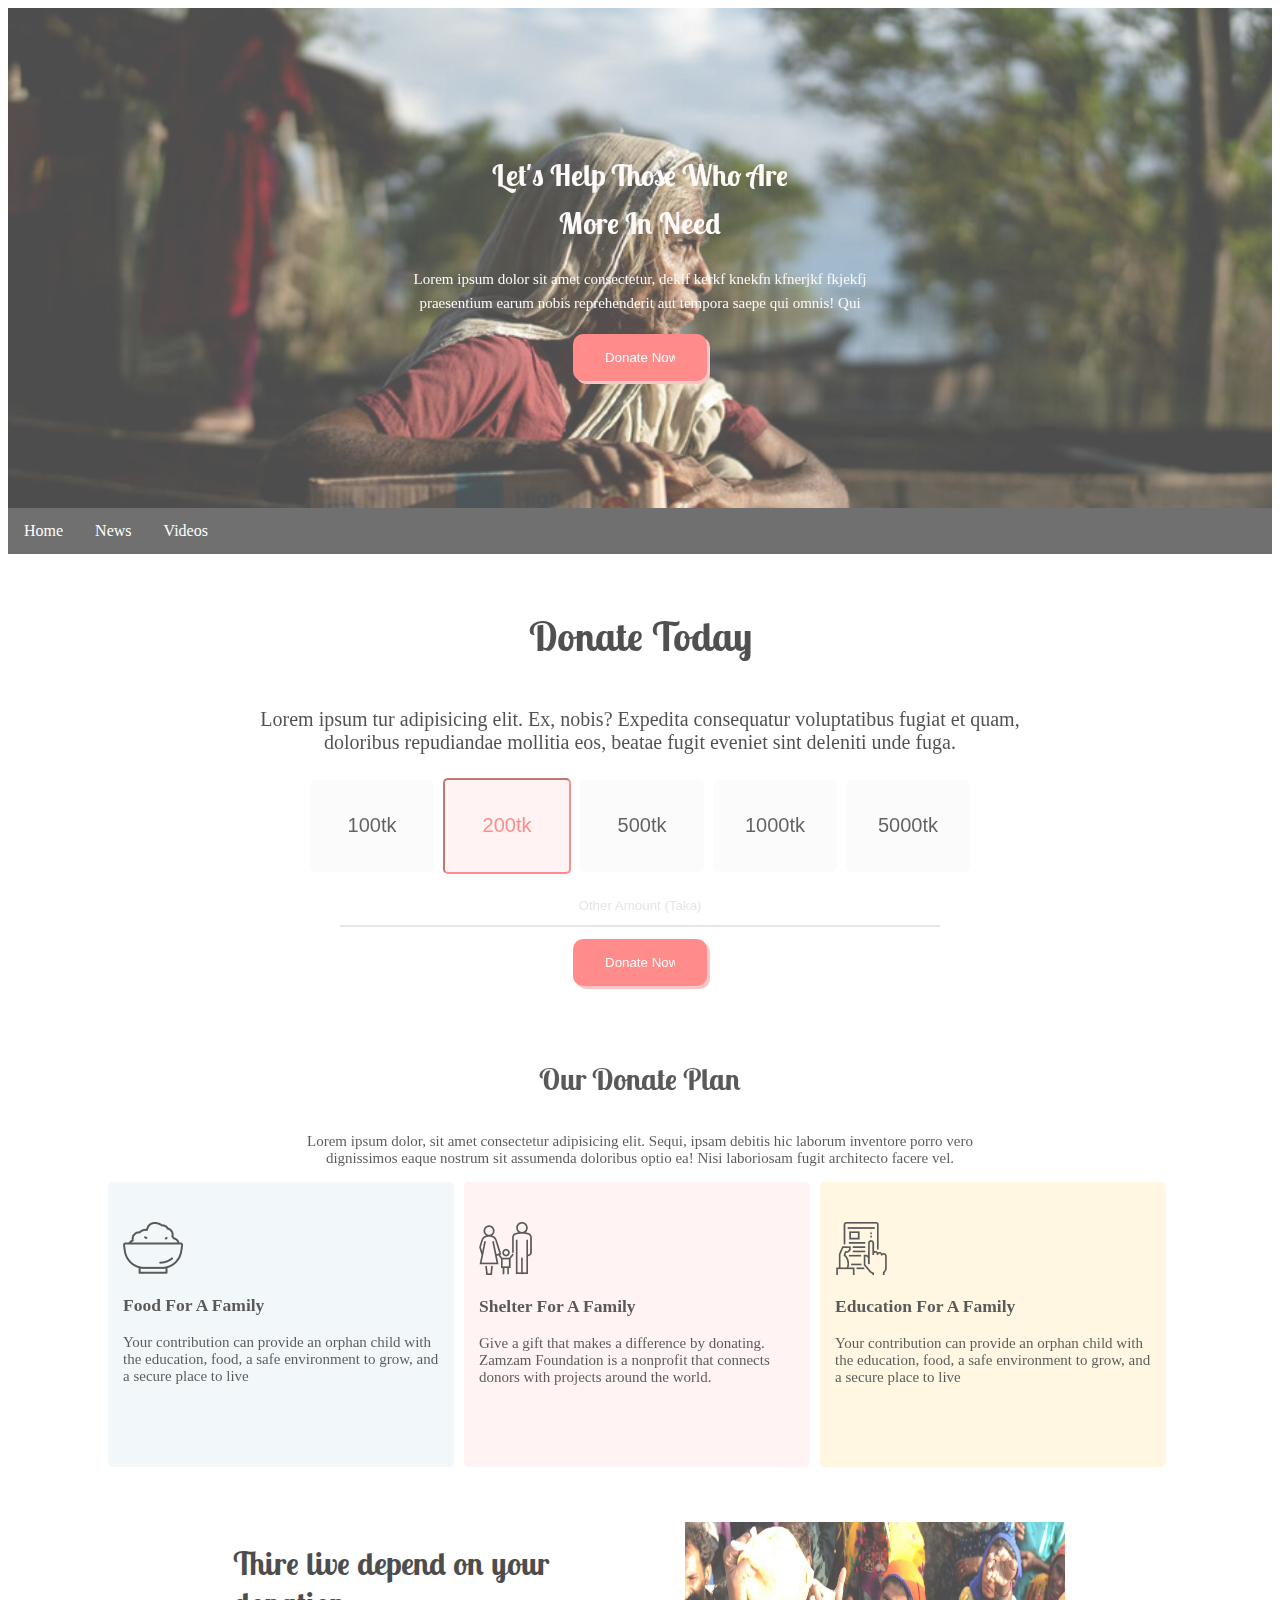
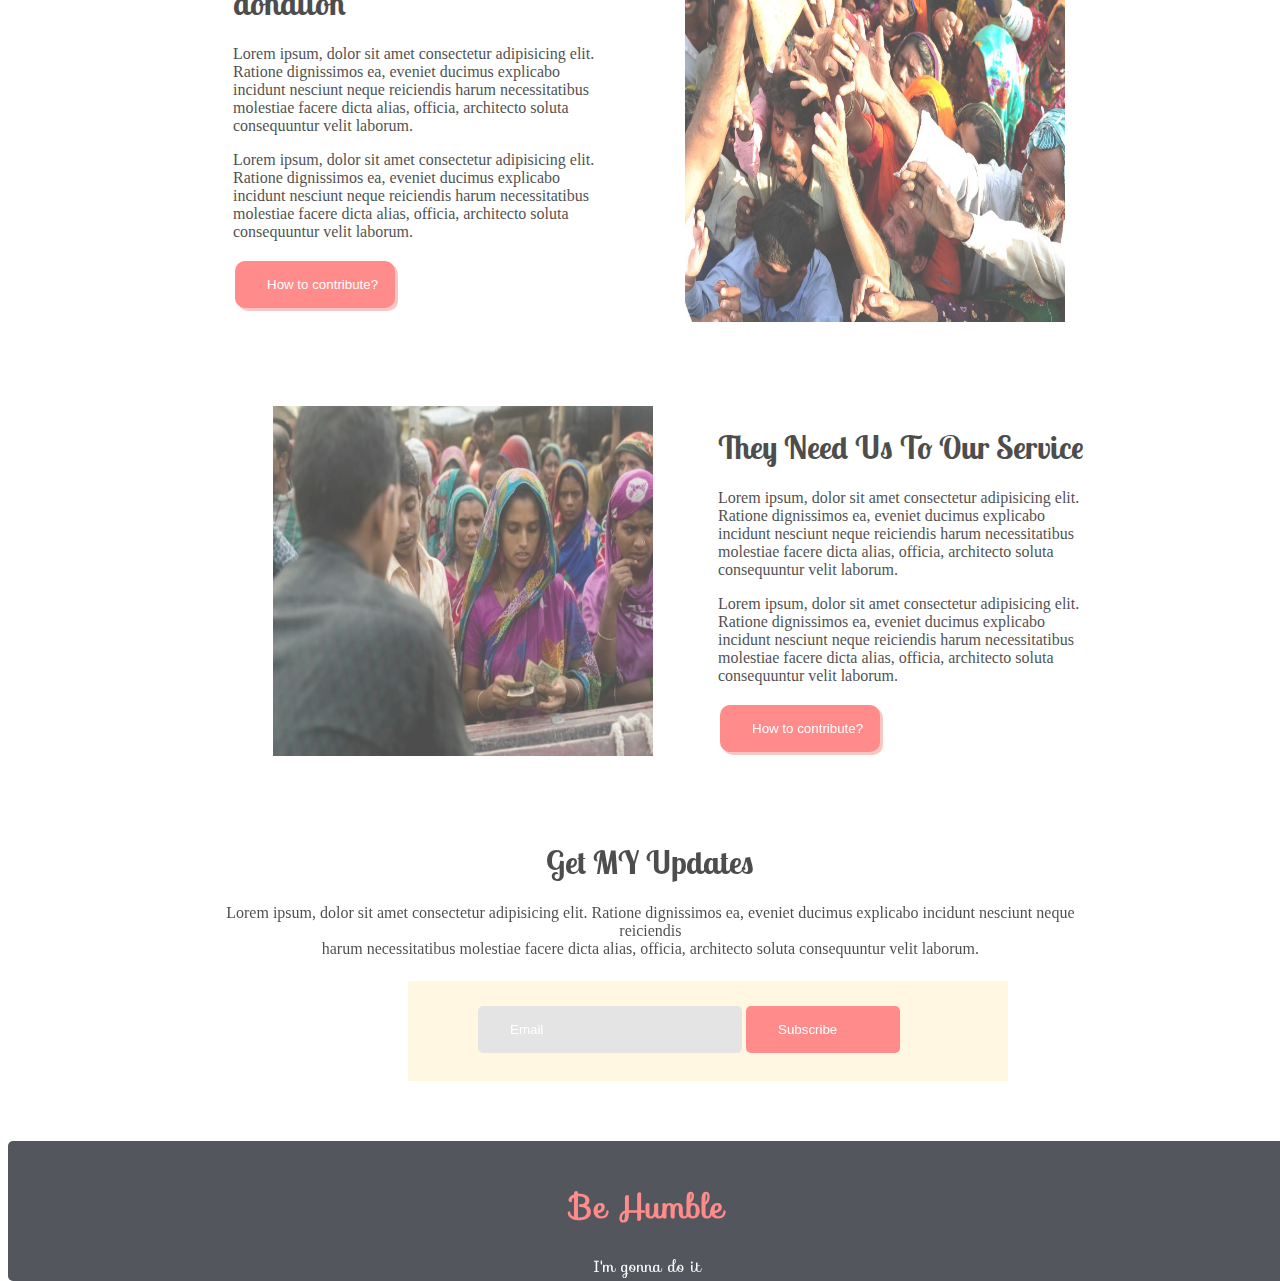
<file: index.html>
<!DOCTYPE html>
<html lang="en">
<head>
    <meta charset="UTF-8">
    <meta http-equiv="X-UA-Compatible" content="IE=edge">
    <meta name="viewport" content="width=device-width, initial-scale=1.0">
    <title>Document</title>
    <link rel="stylesheet" href="style.css">
    <link rel="preconnect" href="https://fonts.googleapis.com">
    <link rel="preconnect" href="https://fonts.gstatic.com" crossorigin>
    <link href="https://fonts.googleapis.com/css2?family=Libre+Baskerville&family=Lobster+Two&display=swap" rel="stylesheet">
    <link rel="stylesheet" href="https://fonts.googleapis.com/css?family=Sofia">
    <link rel="preconnect" href="https://fonts.googleapis.com">
    <link rel="preconnect" href="https://fonts.gstatic.com" crossorigin>
    <link href="https://fonts.googleapis.com/css2?family=Anton&family=Libre+Baskerville&family=Lobster+Two&display=swap" rel="stylesheet">

</head>
<body>
    <!--- web page header-->
    <div class="bigimg">

        <div class="ovarlay">
            <header>
                <h1 style="font-family: 'Libre Baskerville', serif;
                font-family: 'Lobster Two', cursive;"> Let's Help Those Who Are </br>More In Need</h1>
                <p>Lorem ipsum dolor sit amet consectetur, deklf kerkf knekfn kfnerjkf fkjekfj 
                </br>praesentium earum nobis reprehenderit aut tempora saepe qui omnis! Qui</p>
                <input type="Donate Now" value="Donate Now">
            </header>
        </div>

      <!-- Manu/navbar-->  
   <div class="navebar"> 
    <ul>
    <li><a href="#home">Home</a></li>
    <li><a href="#news">News</a></li>
    <li class="dropdown">
        <a href="javascript:void(0)" class="dropbtn">Videos</a>
        <div class="dropdown-content">
        <a href="www.youtube.com">Video 1</a>
        <a href="https://youtu.be/YNvXLyhjUQo">video 2</a>
        <a href="https://youtu.be/YRhi0DAPC6I">Video 3</a>
      </div>
    </li>
  </ul>
      <!-- Donate section-->
        <div class="do-to">
            <h1 style="font-family: 'Anton', sans-serif;
            font-family: 'Libre Baskerville', serif;
            font-family: 'Lobster Two', cursive;">Donate Today</h1>
            <p>Lorem ipsum tur adipisicing elit. Ex, nobis? Expedita consequatur voluptatibus fugiat et quam,</br>
                  doloribus repudiandae mollitia eos, beatae fugit eveniet sint deleniti unde fuga.</p>
        <!--Amount section-->
                  <div class="bbox">
                    <input type="Taka" value="100tk">
                    <input type="HTaka" value="200tk" style="background-color: #FFEEEE;">
                    <input type="Taka" value="500tk">
                    <input type="Taka" value="1000tk">
                    <input type="Taka" value="5000tk">
                </div>
                <!-- Other amaunt and batton -->
                    <div class="textfrom">
                        <form>
                            <label for="fname"></label>
                            <input type="text" id="fname" name="fname" value="Other Amount (Taka)">
                            
                          </form>
                    </div>

                    <div class="DoNow">
                        <input type="Donate Now" value="Donate Now">
                    </div>

            </div>

            <div class="plan">
                <h1 style="font-family: 'Anton', sans-serif;
                font-family: 'Libre Baskerville', serif;
                font-family: 'Lobster Two', cursive;">Our Donate Plan</h1>
                <p>Lorem ipsum dolor, sit amet consectetur adipisicing elit. Sequi, ipsam debitis hic laborum inventore porro vero</br>
                     dignissimos eaque nostrum sit assumenda doloribus optio ea! Nisi laboriosam fugit architecto facere vel.</p>
                    
              <section>
        <!--box section-->
                <div class="box1" s>
                    <img src="img/15.png" >
                    <h3>Food For A Family</h3>
                  <div>Your contribution can provide an orphan child with the education, food, a safe environment to grow, and a secure place to live</div>
                </div>
                
                <div class="box2">
                    <img src="img/16.png" alt="">
                    <h3>Shelter For A Family</h3>
                <div> Give a gift that makes a difference by donating. Zamzam Foundation is a nonprofit that connects donors with projects around the world.</div>
                </div>
                
                <div class="box3">
                    <img src="img/17.png" alt="">
                    <h3>Education For A Family</h3>
                    <div>Your contribution can provide an orphan child with the education, food, a safe environment to grow, and a secure place to live</div>
                </div>
            

              </section>  
              
            </div>  
            <!--pictur ar text section-->
            <div class="pic-para">
                <div class="text">
                    <h1 style="font-family: 'Libre Baskerville', serif;
                    font-family: 'Lobster Two', cursive;">Thire live depend on your donation</h1>
                    <p>Lorem ipsum, dolor sit amet consectetur adipisicing elit. Ratione dignissimos ea, eveniet ducimus explicabo incidunt nesciunt neque reiciendis harum necessitatibus molestiae facere dicta alias, officia, architecto soluta consequuntur velit laborum.</p>
                    <p>Lorem ipsum, dolor sit amet consectetur adipisicing elit. Ratione dignissimos ea, eveniet ducimus explicabo incidunt nesciunt neque reiciendis harum necessitatibus molestiae facere dicta alias, officia, architecto soluta consequuntur velit laborum.</p>
                
                    <input type="button" value="How to contribute?">
                </div>

                <div class="pic1">
                    <img src="img/1.jpg" width="380px" height="400px" >
                </div>
            </div>

            <!--pictur and Text2-->
            <div class="para-pic">

                <div class="pic2">
                    <img src="img/14.jpg" width="380px" height="350px" >
                </div>

                <div class="text2">
                    <h1 style="font-family: 'Libre Baskerville', serif;
                    font-family: 'Lobster Two', cursive;">They Need Us To Our Service</h1>
                    <p>Lorem ipsum, dolor sit amet consectetur adipisicing elit. Ratione dignissimos ea, eveniet ducimus explicabo incidunt nesciunt neque reiciendis harum necessitatibus molestiae facere dicta alias, officia, architecto soluta consequuntur velit laborum.</p>
                    <p>Lorem ipsum, dolor sit amet consectetur adipisicing elit. Ratione dignissimos ea, eveniet ducimus explicabo incidunt nesciunt neque reiciendis harum necessitatibus molestiae facere dicta alias, officia, architecto soluta consequuntur velit laborum.</p>
                
                    <input type="button" value="How to contribute?">
                </div>

               
            </div>

            <!--text-->
            <div class="text3">
                <h1 style="font-family: 'Anton', sans-serif;
                font-family: 'Libre Baskerville', serif;
                font-family: 'Lobster Two', cursive;">Get MY Updates</h1>
                <p>Lorem ipsum, dolor sit amet consectetur adipisicing elit. Ratione dignissimos ea, eveniet ducimus explicabo incidunt nesciunt neque reiciendis </br>
                    harum necessitatibus molestiae facere dicta alias, officia, architecto soluta consequuntur velit laborum.</p>
           
        </div>

        </div>
        
        <!--Email and subscribe-->
        <div class="Sharcebox">
            <div class="relative">

                <input type="Email" value="Email">
                <input type="Subscribe" value="Subscribe">
                
              </div>
              
        </div>
        <!--Footer-->
        <div class="Footer">
            <h1>Be Humble</h1>
            <p style="color:#ffffff ;">I'm gonna do it</p>
           
            </div>
       

</body>
</html>
</file>
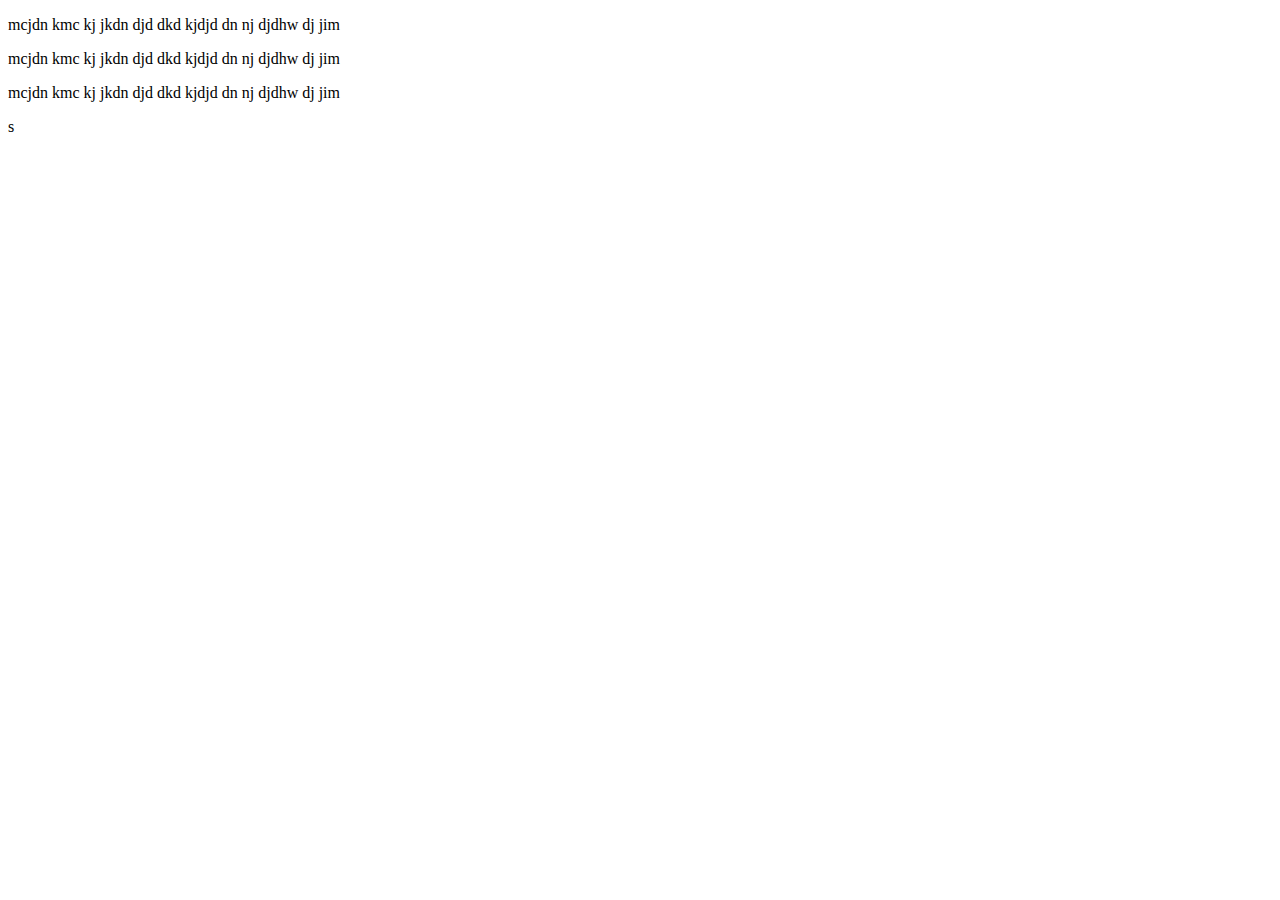
<file: sadia.html>
<!DOCTYPE html>
<html lang="en">
<head>
    <meta charset="UTF-8">
    <meta http-equiv="X-UA-Compatible" content="IE=edge">
    <meta name="viewport" content="width=device-width, initial-scale=1.0">
    <title>Document</title>
</head>
<body>
    <p> mcjdn kmc kj jkdn djd dkd kjdjd dn nj djdhw dj jim</p>    <p> mcjdn kmc kj jkdn djd dkd kjdjd dn nj djdhw dj jim</p>
    <p> mcjdn kmc kj jkdn djd dkd kjdjd dn nj djdhw dj jim</p>
s
</body>
</html>
</file>
<file: style.css>
/* header background img*/
.bigimg{
    background-image: url(img/20.jpg ) ;
    width: 100%;
    height: 500px;
    position: relative;
    background-size: cover;
    background-repeat: no-repeat;
    opacity: 0.7;

    
  }
  /*header text*/
  .ovarlay{
  
    width: 100%;
    height: 100%;
    font-size: 26px;
    color: rgb(252, 246, 246);
    display: flex;
    justify-content: center;
    flex-direction: column;
    align-items: center;
    text-align: center;
    font-size: 15px;
    line-height: 1.6;
  
  }
  /*header button*/
    input[type="Donate Now"] {
    background-color: #FF5959;
    border: none;
    color: white;
    padding: 16px 32px;
    text-decoration: none;
    margin: 4px 2px;
    cursor: pointer;
    text-align: center;
    border-radius: 10px;
    width: 70px;
    box-shadow: 3px 3px rgb(247, 172, 172) ;
  }
  /*Nevbar / manu*/
  ul {
    list-style-type: none;
    margin: 0;
    padding: 0;
    overflow: hidden;
    background-color: #333;
  }
  li {
    float: left;
  }
  li a, .dropbtn {
    display: inline-block;
    color: white;
    text-align: center;
    padding: 14px 16px;
    text-decoration: none;
  }
  li a:hover, .dropdown:hover .dropbtn {
    background-color: red;
  }
  
  li.dropdown {
    display: inline-block;
  }
  .dropdown-content {
    display: none;
    position: absolute;
    background-color: #f9f9f9;
    min-width: 160px;
    box-shadow: 0px 8px 16px 0px rgba(0,0,0,0.2);
    z-index: 1;
  }
  
  .dropdown-content a {
    color: black;
    padding: 12px 16px;
    text-decoration: none;
    display: block;
    text-align: left;
  }
  
  .dropdown-content a:hover {background-color: #f1f1f1;}
  
  .dropdown:hover .dropdown-content {
    display: block;
  }
  /* donate today section*/
  .do-to{
  
    width: 100%;
    height: 100%;
    color: rgb(5, 5, 5);
    display: flex;
    justify-content: center;
    flex-direction: column;
    align-items: center;
    text-align: center;
    font-size: 20px;
    padding-top: 30px;
   
    
     
  }

   /*Selection taka*/
  
  input[type="Taka"] {
    background-color: #FAFAFA;
    border: none;
    color: #1e1e1e;
    padding: 16px 32px;
    text-decoration: none;
    margin: 4px 2px;
    cursor: pointer;
    border-radius: 5px;
    width: 60px;
    height: 60px;
    text-align: center;
    font-size: 20px;
    font-size: bold;
    box-shadow: #dadada;
    
  }
  input[type="HTaka"] {
    background-color: #FFC4C4;
    box-sizing: 30px;
    border-color: #FF5959;
    color: #FF5959;
    padding: 16px 32px;
    text-decoration: none;
    margin: 4px 2px;
    cursor: pointer;
    border-radius: 5px;
    width: 60px;
    height: 60px;
    text-align: center;
    font-size: 20px;
    box-shadow: #dadada;
   
    
  }
  input[type=text] {
    width: 600px;
    padding: 12px 20px;
    margin: 8px 0;
    box-sizing: border-box;
    border: none;
    border-bottom: 2px solid #dadada;
    text-align: center;
    color: #dadada;
    
  }
/* donate plan section*/
  .plan{
  
    width: 100%;
    height: 100%;
    font-size: 26px;
    color: #121212;
    display: flex;
    justify-content: center;
    flex-direction: column;
    align-items: center;
    text-align: center;
    font-size: 15px;
    padding-top: 50px;
  }
  

   section{
    text-align: left;
    height: 300px;
    width: 100%;
    margin-left: 180px;
    background: none;

   }
   /* food shelter and education section*/
   .box1 {
    float: left;
    background-color: #EDF5F6;
    width: 25%;
    height: 230px;
    border-radius: 5px;
    padding: 15px;
    float: left;
    margin-left:10px ;
    padding-top: 40px;
    box-shadow: 3px #ced2d3;
  }
  .box2 {
    float: left;
    background-color: #FFEEEE;
    width:25%;
    height: 230px;
    border-radius: 5px;
    padding: 15px;
    margin-left: 10px;
    padding-top: 40px;
  }
  .box3 {
    float: left;
    background-color: #FFF4D6;
    width: 25%;
    height: 230px;
    border-radius: 5px;
    padding: 15px;
    margin-left: 10px;
    padding-top: 40px;
    
  
  }
  /*text and pic section*/
  .text {
    float: left;
    background-color:#FFFFFF;
    width: 35%;
    height: 400px;
    border-radius: 5px;
    padding: 15px;
    float: left;
    margin-left:10px ;
    padding-top: 40px;
  }

.pic-para{
  margin-left: 200px;
}

  input[type="button"] {
    background-color: #FF5959;
    border: none;
    color: white;
    padding: 16px 32px;
    text-decoration: none;
    margin: 4px 2px;
    cursor: pointer;
    text-align: center;
    border-radius: 10px;
    width: 160px;
    box-shadow: 3px 3px  rgb(247, 160, 160);
  }
  .pic1{
    float: left;
    padding-left: 25px;
    margin: 40px;
    border-radius: 50px;
    
   
  }
  /*text and pic section*/
  .text2 {
    float: left;
    background-color:#FFFFFF;
    width: 35%;
    height: 400px;
    border-radius: 5px;
    padding: 15px;
    margin-left:10px ;
    padding-top: 40px;
  }

.para-pic{
  margin-left: 200px;
}

  input[type="button"] {
    background-color: #FF5959;
    border: none;
    color: white;
    padding: 16px 32px;
    text-decoration: none;
    margin: 4px 2px;
    cursor: pointer;
    text-align: center;
    border-radius: 10px;
    width: 160px;
    box-shadow: 3px 3px rgb(247, 172, 172);
  }
  .pic2{
    float: left;
    padding-left: 25px;
    margin: 40px;
    border-radius: 50px;
  

  }

  .text3 {
    float: left;
    background-color:#FFFFFF;
    width: 70%;
    height: 100px;
    float: left;
    text-align: center;
    margin-left: 200px;
    margin-bottom: 30px;

  }

  .Sharcebox{
    height: 200px;
    width: 100%;
    
  }
  .relative {
    background-color: #FFF4D6;
    position: relative;
    width: 600px;
    height: 100px;
    float: left;
    margin-left: 400px;
    margin-top: 30px;
  } 
  /*email and subscribe section*/

  input[type=Email] {
    background-color: #D9D9D9;
    border: none;
    color: white;
    padding: 16px 32px;
    text-decoration: none;
    cursor: pointer;
    margin-left: 70px;
    width: 200px;
    border-radius: 5px;
  }
  input[type=Subscribe] {
    background-color: #FF5959;
    border: none;
    color: white;
    padding: 16px 32px;
    text-decoration: none;
    cursor: pointer;
    margin-top: 25px;
    width: 90px;
    border-radius: 5px;
  }
  /*footer section*/
 footer{
  width: 100%;
  height: 100px;
 }
  
 .Footer {
  float: left;
  background-color:#0B0D17;
  width: 98%;
  color: #FF5959;
  text-align: center;
  height: 100px;
  border-radius: 5px;
  padding: 20px;
  margin-top: 60px;
  font-family: "Sofia", sans-serif;

}
</file>
